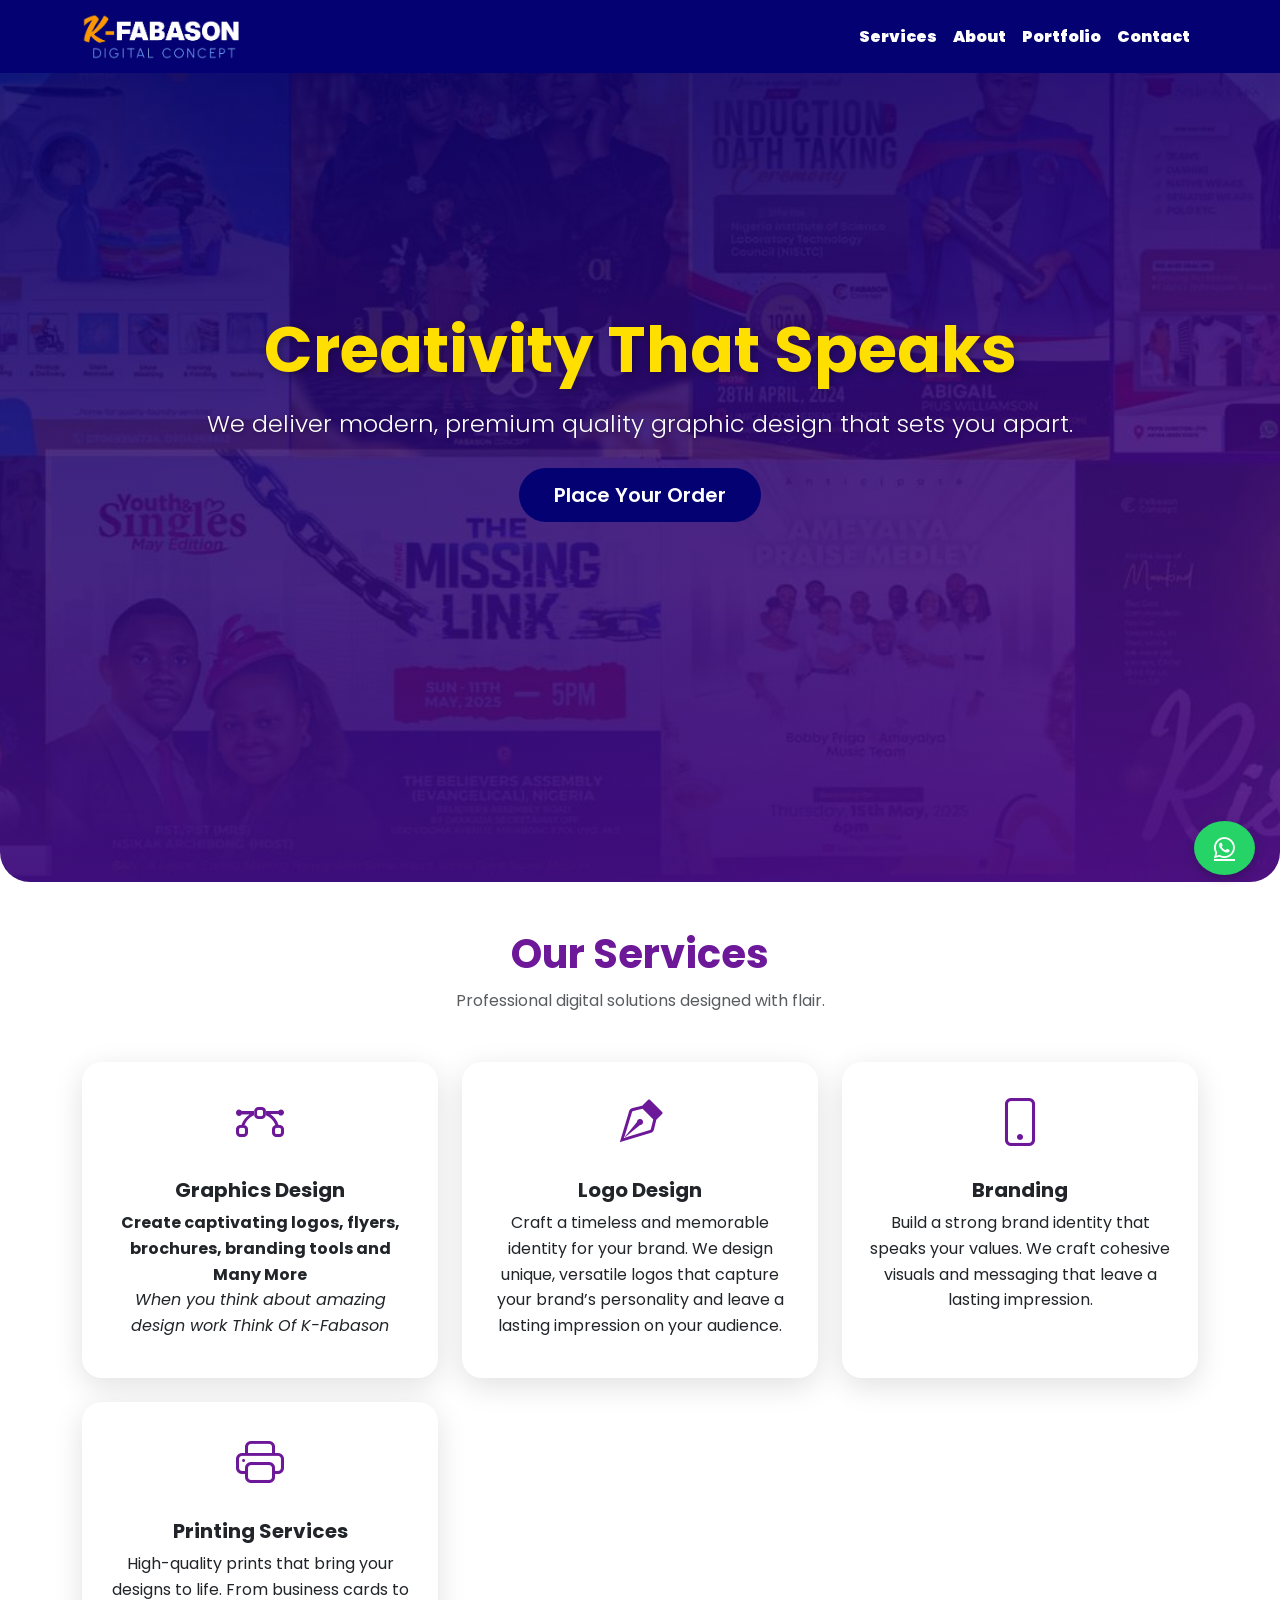
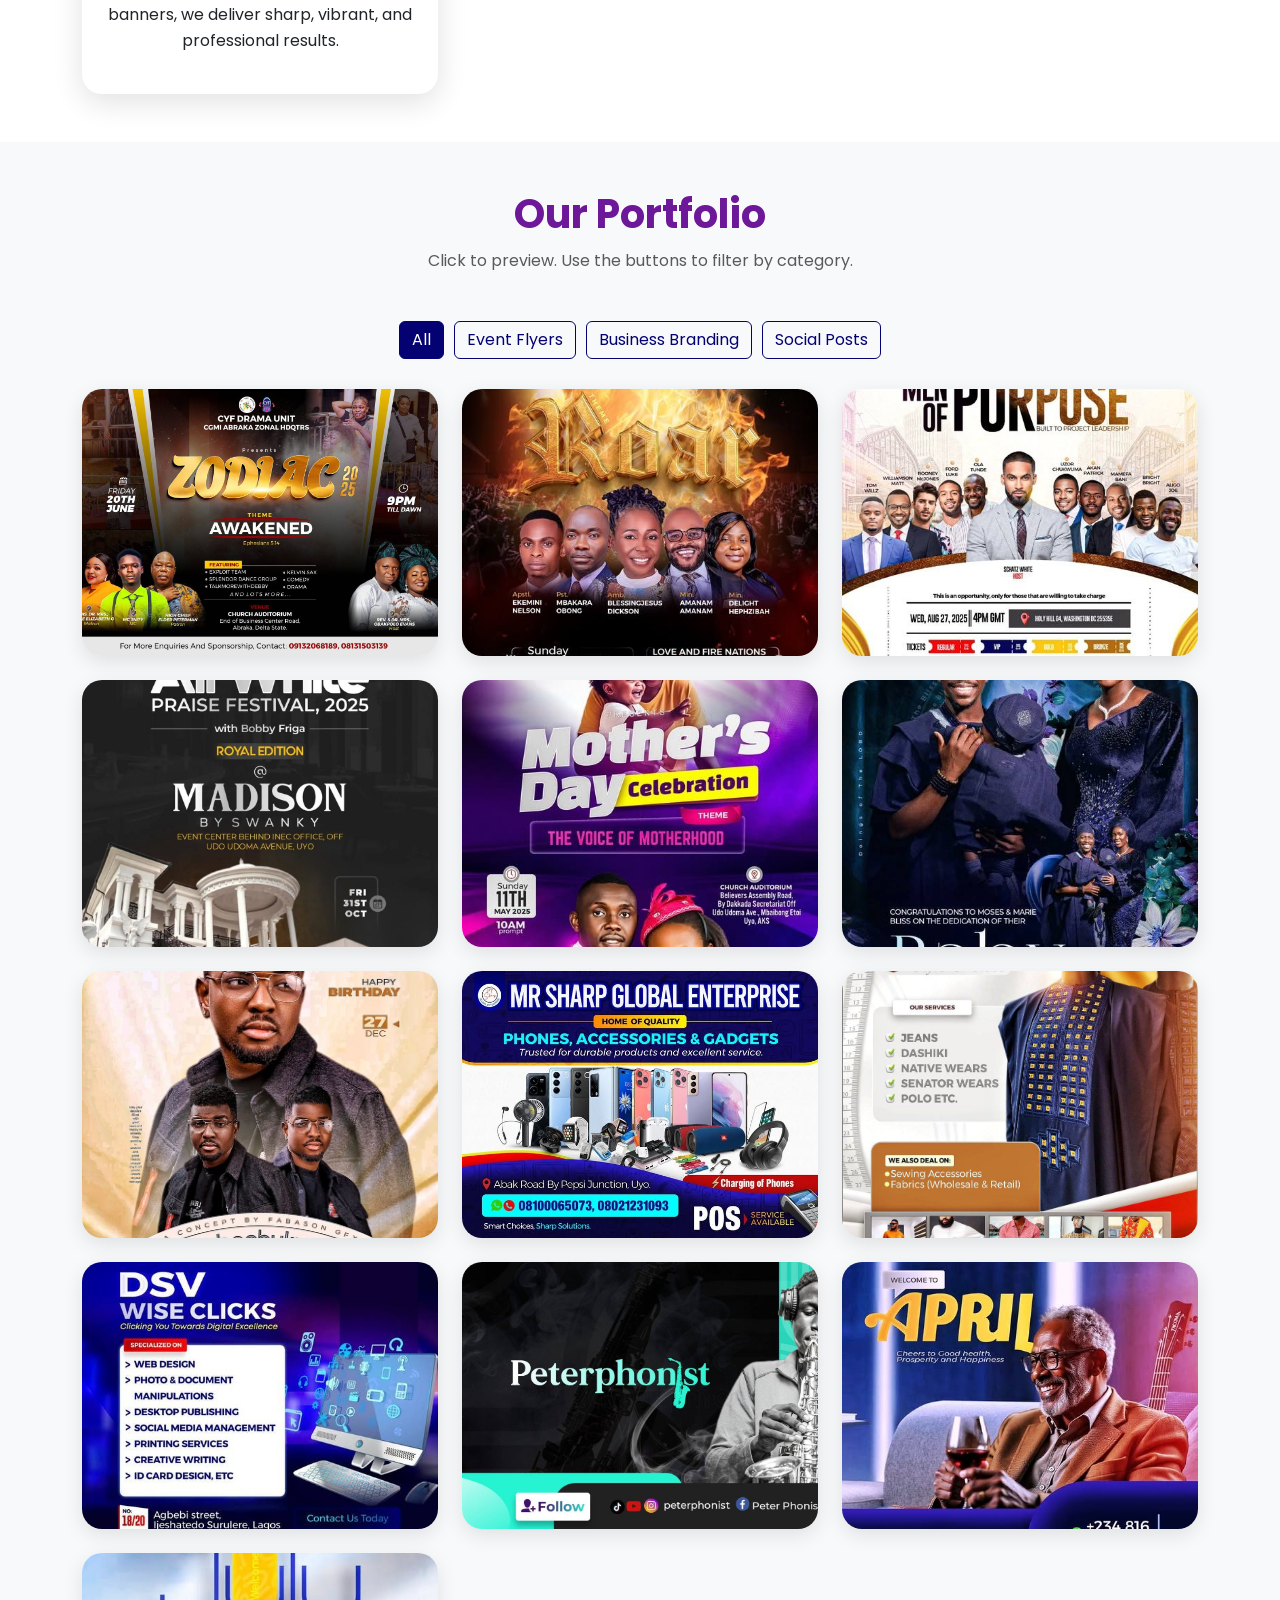
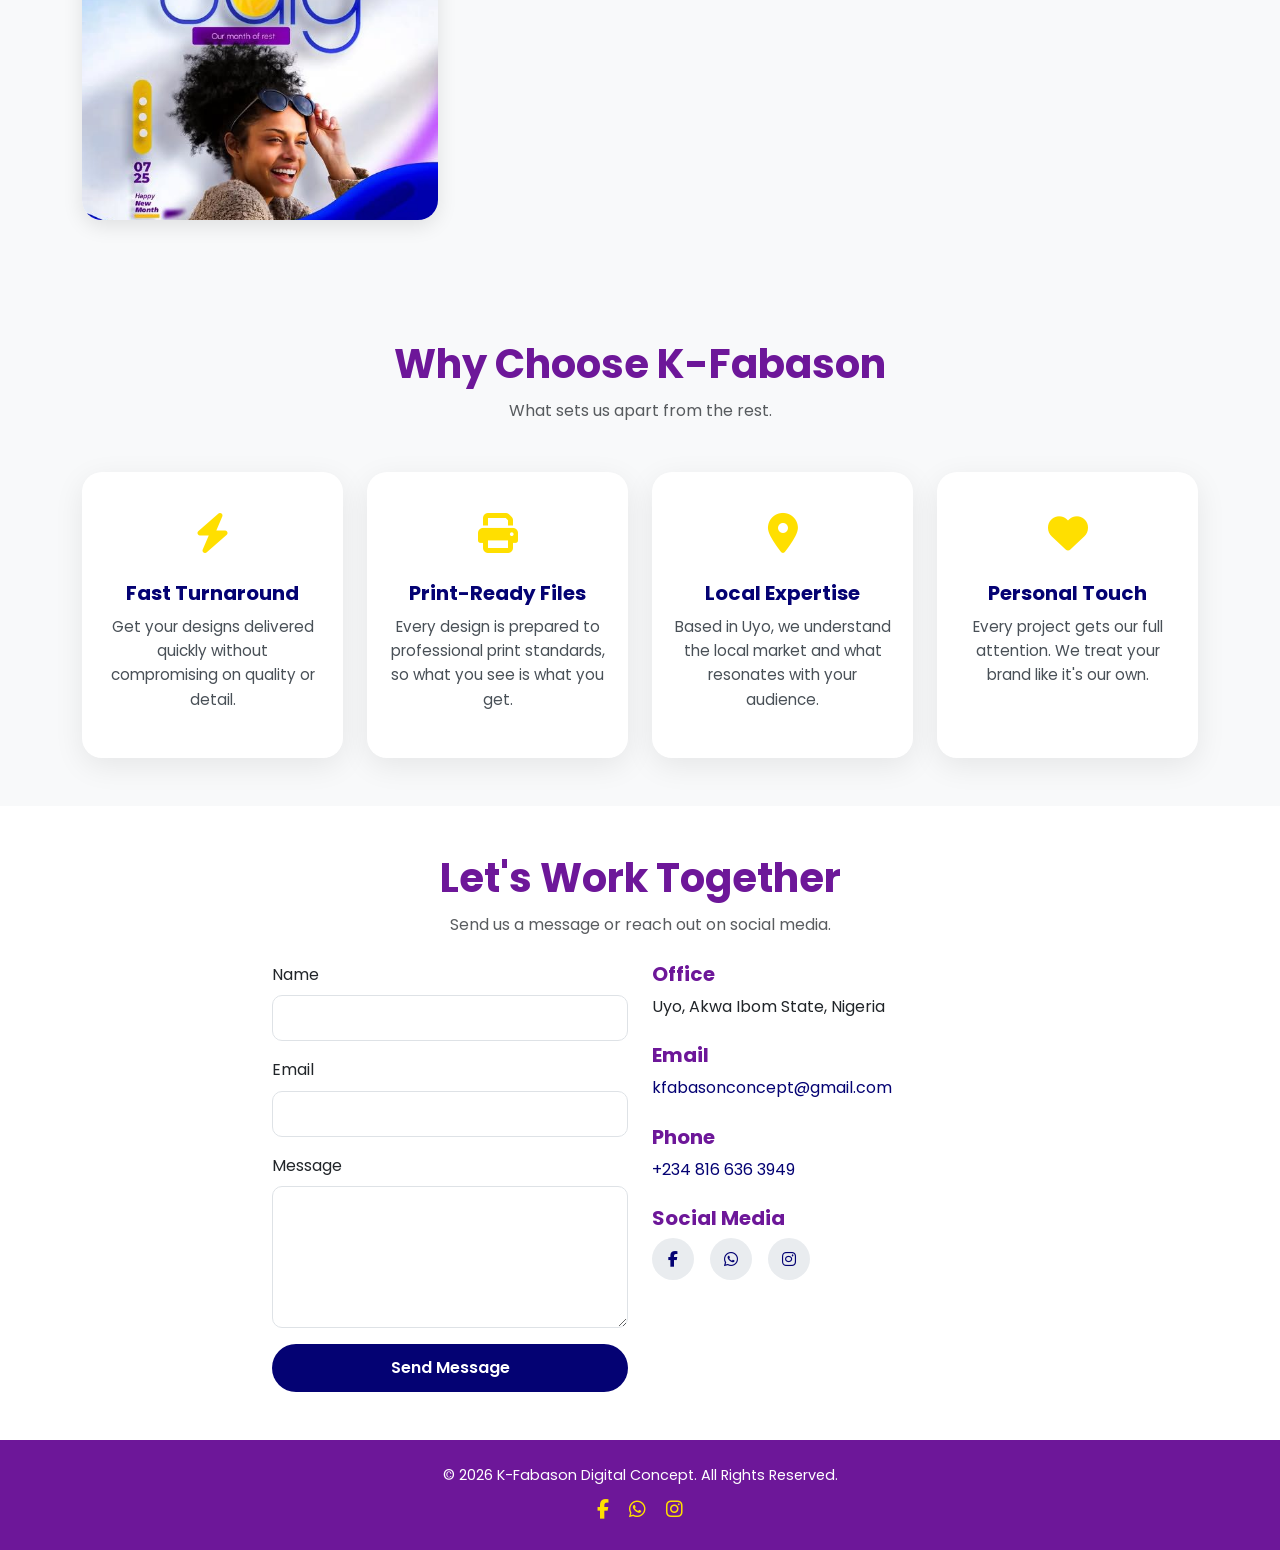
<file: index.html>
<!DOCTYPE html>
<html lang="en">

<head>
    <meta charset="UTF-8">
    <meta name="viewport" content="width=device-width, initial-scale=1.0">
    <title>K-Fabason Digital Concept | Graphic Design & Branding, Uyo</title>
    <meta name="description" content="K-Fabason Digital Concept is a graphic design and print studio in Uyo, Akwa Ibom State, Nigeria. Logos, event flyers, social media branding and print production.">
    <link href="images/branding/logo-mark.png" rel="icon" type="image/png" />
    <link href="images/branding/logo-mark.png" rel="apple-touch-icon" />

    <meta property="og:title" content="K-Fabason Digital Concept" />
    <meta property="og:description" content="Graphic design, event flyers and print production in Uyo, Akwa Ibom State." />
    <meta property="og:image" content="images/branding/logo-full-gradient.jpg" />
    <meta property="og:type" content="website" />

    <link href="https://fonts.googleapis.com/css2?family=Poppins:wght@300;600&display=swap" rel="stylesheet">

    <link href="https://cdn.jsdelivr.net/npm/bootstrap@5.3.0/dist/css/bootstrap.min.css" rel="stylesheet">

    <link href="https://cdnjs.cloudflare.com/ajax/libs/font-awesome/6.4.0/css/all.min.css" rel="stylesheet">
    <link href="https://cdn.jsdelivr.net/npm/bootstrap-icons@1.13.1/font/bootstrap-icons.min.css" rel="stylesheet">
    <link href="https://unpkg.com/aos@2.3.1/dist/aos.css" rel="stylesheet">

    <link rel="stylesheet" href="css/styles.css?v=5" />
</head>

<body>
<!--     Navbar -->
    <nav class="navbar fixed-top navbar-expand-lg">
        <div class="container">
            <a class="navbar-brand fw-bold d-flex align-items-center" href="#hero">
                <img src="images/branding/navbar-logo.png" class="me-2 img-fluid" style="max-width: 160px; height:auto; animation: pulse 2s infinite;" alt="K-Fabason Digital Concept Logo">
            </a>
            <button class="navbar-toggler" type="button" data-bs-toggle="collapse" data-bs-target="#navbarNav"
                aria-controls="navbarNav" aria-expanded="false" aria-label="Toggle navigation">
                <span class="navbar-toggler-icon"></span>
            </button>
            <div class="collapse navbar-collapse" id="navbarNav">
                <ul class="navbar-nav ms-auto">
                    <li class="nav-item"><a class="nav-link" href="#services"><strong>Services</strong></a></li>
                    <li class="nav-item"><a class="nav-link" href="about.html"><strong>About</strong></a></li>
                    <li class="nav-item"><a class="nav-link" href="#portfolio"><strong>Portfolio</strong></a></li>
                    <li class="nav-item"><a class="nav-link" href="#contact"><strong>Contact</strong></a></li>
                </ul>
            </div>
        </div>
    </nav>
<!--  End navbar -->

    
<!--     Hero -->
    <section class="hero" id="hero" data-aos="fade-in">
        <div class="container">
            <h1 class="display-4">Creativity That Speaks</h1>
            <p class="lead mb-4">We deliver modern, premium quality graphic design that sets you apart.</p>
            <a href="#contact" class="btn btn-primary btn-lg">Place Your Order</a>
        </div>
    </section>
<!--     //hero -->

    <section id="services" class="py-5">
        <div class="container">
            <div class="text-center mb-5">
                <h2 class="fw-bold section-title" data-aos="zoom-in">Our Services</h2>
                <p class="text-muted">Professional digital solutions designed with flair.</p>
            </div>
            <div class="row g-4">
                <div class="col-sm-6 col-md-6 col-lg-4" data-aos="fade-up">
                    <div class="card p-4 text-center">
                        <div class="services-icon mb-3"><i class="bi bi-bezier"></i></div>
                        <h5 class="fw-bold">Graphics Design</h5>
                        <p class=""> <b>Create captivating logos, flyers, brochures, branding tools and Many More</b>
                            <br>
                            <i>When you think about amazing design work Think Of K-Fabason</i>
                        </p>
                    </div>
                </div>
                <div class="col-sm-6 col-md-6 col-lg-4" data-aos="fade-up" data-aos-delay="200">
                    <div class="card p-4 text-center">
                        <div class="services-icon mb-3"><i class="bi bi-vector-pen"></i></div>
                        <h5 class="fw-bold">Logo Design</h5>
                        <p>Craft a timeless and memorable identity for your brand. We design unique, versatile logos
                            that capture your brand’s personality and leave a lasting impression on your audience.</p>
                    </div>
                </div>
                <div class="col-sm-6 col-md-6 col-lg-4" data-aos="fade-up" data-aos-delay="400">
                    <div class="card p-4 text-center">
                        <div class="services-icon mb-3"><i class="bi bi-phone"></i></div>
                        <h5 class="fw-bold">Branding</h5>
                        <p>Build a strong brand identity that speaks your values. We craft cohesive visuals and
                            messaging that leave a lasting impression.</p>
                    </div>
                </div>
                <div class="col-sm-6 col-md-6 col-lg-4" data-aos="fade-up" data-aos-delay="600">
                    <div class="card p-4 text-center">
                        <div class="services-icon mb-3"><i class="bi bi-printer"></i></div>
                        <h5 class="fw-bold">Printing Services</h5>
                        <p>High-quality prints that bring your designs to life. From business cards to banners, we
                            deliver sharp, vibrant, and professional results.</p>
                    </div>
                </div>
            </div>
        </div>
    </section>

    <!-- Potfolio Section -->
    <section id="portfolio" class="py-5 bg-light">
        <div class="container">
            <div class="text-center mb-5">
                <h2 class="fw-bold section-title" data-aos="zoom-in">Our Portfolio</h2>
                <p class="text-muted">Click to preview. Use the buttons to filter by category.</p>
            </div>
            <div class="text-center filter-btns">
                <button class="btn btn-outline-primary active" data-filter="all">All</button>
                <button class="btn btn-outline-primary" data-filter="event">Event Flyers</button>
                <button class="btn btn-outline-primary" data-filter="brand">Business Branding</button>
                <button class="btn btn-outline-primary" data-filter="social">Social Posts</button>
            </div>
            <div class="row" id="portfolioGrid">
                <div class="col-md-6 col-lg-4 mb-4 portfolio-item event" data-aos="fade-up">
                    <div class="portfolio-image-wrapper" data-bs-toggle="modal" data-bs-target="#modal1"
                        style="cursor:pointer;background-image:url('images/portfolio/event-zodiac-cyf-drama.jpg');">
                        <div class="portfolio-label">Zodiac 2025 — CYF Drama Unit</div>
                    </div>
                </div>
                <div class="col-md-6 col-lg-4 mb-4 portfolio-item event" data-aos="fade-up" data-aos-delay="100">
                    <div class="portfolio-image-wrapper" data-bs-toggle="modal" data-bs-target="#modal2"
                        style="cursor:pointer;background-image:url('images/portfolio/event-throneroom-roar.jpg');">
                        <div class="portfolio-label">Roar — Throne Room Ambassadors</div>
                    </div>
                </div>
                <div class="col-md-6 col-lg-4 mb-4 portfolio-item event" data-aos="fade-up" data-aos-delay="200">
                    <div class="portfolio-image-wrapper" data-bs-toggle="modal" data-bs-target="#modal3"
                        style="cursor:pointer;background-image:url('images/portfolio/event-upraisers-menofpurpose.jpg');">
                        <div class="portfolio-label">Men of Purpose — Up Raisers Foundation</div>
                    </div>
                </div>
                <div class="col-md-6 col-lg-4 mb-4 portfolio-item event" data-aos="fade-up" data-aos-delay="300">
                    <div class="portfolio-image-wrapper" data-bs-toggle="modal" data-bs-target="#modal4"
                        style="cursor:pointer;background-image:url('images/portfolio/event-allwhite-praise-festival.jpg');">
                        <div class="portfolio-label">All White Praise Festival</div>
                    </div>
                </div>
                <div class="col-md-6 col-lg-4 mb-4 portfolio-item event" data-aos="fade-up" data-aos-delay="400">
                    <div class="portfolio-image-wrapper" data-bs-toggle="modal" data-bs-target="#modal5"
                        style="cursor:pointer;background-image:url('images/portfolio/event-mothersday-celebration.jpg');">
                        <div class="portfolio-label">Mother's Day Celebration</div>
                    </div>
                </div>
                <div class="col-md-6 col-lg-4 mb-4 portfolio-item event" data-aos="fade-up" data-aos-delay="500">
                    <div class="portfolio-image-wrapper" data-bs-toggle="modal" data-bs-target="#modal6"
                        style="cursor:pointer;background-image:url('images/portfolio/event-baby-dedication.jpg');">
                        <div class="portfolio-label">Baby Dedication Keepsake</div>
                    </div>
                </div>
                <div class="col-md-6 col-lg-4 mb-4 portfolio-item event" data-aos="fade-up">
                    <div class="portfolio-image-wrapper" data-bs-toggle="modal" data-bs-target="#modal7"
                        style="cursor:pointer;background-image:url('images/portfolio/event-birthday-tobechukwu.jpg');">
                        <div class="portfolio-label">Birthday Shoot Card — Tobechukwu</div>
                    </div>
                </div>
                <div class="col-md-6 col-lg-4 mb-4 portfolio-item brand" data-aos="fade-up" data-aos-delay="100">
                    <div class="portfolio-image-wrapper" data-bs-toggle="modal" data-bs-target="#modal8"
                        style="cursor:pointer;background-image:url('images/portfolio/brand-mrsharp-enterprise.jpg');">
                        <div class="portfolio-label">Mr Sharp Global Enterprise</div>
                    </div>
                </div>
                <div class="col-md-6 col-lg-4 mb-4 portfolio-item brand" data-aos="fade-up" data-aos-delay="200">
                    <div class="portfolio-image-wrapper" data-bs-toggle="modal" data-bs-target="#modal9"
                        style="cursor:pointer;background-image:url('images/portfolio/brand-kays-couture.jpg');">
                        <div class="portfolio-label">Kay's Couture</div>
                    </div>
                </div>
                <div class="col-md-6 col-lg-4 mb-4 portfolio-item brand" data-aos="fade-up" data-aos-delay="300">
                    <div class="portfolio-image-wrapper" data-bs-toggle="modal" data-bs-target="#modal10"
                        style="cursor:pointer;background-image:url('images/portfolio/brand-dsv-wiseclicks.jpg');">
                        <div class="portfolio-label">DSV Wise Clicks</div>
                    </div>
                </div>
                <div class="col-md-6 col-lg-4 mb-4 portfolio-item social" data-aos="fade-up" data-aos-delay="400">
                    <div class="portfolio-image-wrapper" data-bs-toggle="modal" data-bs-target="#modal11"
                        style="cursor:pointer;background-image:url('images/portfolio/social-peterphonist-banner.jpg');">
                        <div class="portfolio-label">Peterphonist — Social Media Banner</div>
                    </div>
                </div>
                <div class="col-md-6 col-lg-4 mb-4 portfolio-item social" data-aos="fade-up" data-aos-delay="500">
                    <div class="portfolio-image-wrapper" data-bs-toggle="modal" data-bs-target="#modal12"
                        style="cursor:pointer;background-image:url('images/portfolio/social-april-greeting.jpg');">
                        <div class="portfolio-label">Welcome to April — Monthly Post</div>
                    </div>
                </div>
                <div class="col-md-6 col-lg-4 mb-4 portfolio-item social" data-aos="fade-up">
                    <div class="portfolio-image-wrapper" data-bs-toggle="modal" data-bs-target="#modal13"
                        style="cursor:pointer;background-image:url('images/portfolio/social-july-greeting.jpg');">
                        <div class="portfolio-label">Welcome to July — Monthly Post</div>
                    </div>
                </div>
            </div>
        </div>

        <div class="modal fade portfolio-modal" id="modal1" tabindex="-1" aria-labelledby="modal1Label" aria-hidden="true">
            <div class="modal-dialog modal-lg modal-dialog-centered">
                <div class="modal-content">
                    <button type="button" class="btn-close-modal" data-bs-dismiss="modal" aria-label="Close"><i class="fas fa-times"></i></button>
                    <img loading="lazy" src="images/portfolio/event-zodiac-cyf-drama.jpg" alt="Zodiac 2025 event flyer for CYF Drama Unit">
                    <h5 class="mt-3 text-center" id="modal1Label">Zodiac 2025 — CYF Drama Unit</h5>
                </div>
            </div>
        </div>
        <div class="modal fade portfolio-modal" id="modal2" tabindex="-1" aria-labelledby="modal2Label" aria-hidden="true">
            <div class="modal-dialog modal-lg modal-dialog-centered">
                <div class="modal-content">
                    <button type="button" class="btn-close-modal" data-bs-dismiss="modal" aria-label="Close"><i class="fas fa-times"></i></button>
                    <img loading="lazy" src="images/portfolio/event-throneroom-roar.jpg" alt="Roar event flyer for The Throne Room Ambassadors">
                    <h5 class="mt-3 text-center" id="modal2Label">Roar — Throne Room Ambassadors</h5>
                </div>
            </div>
        </div>
        <div class="modal fade portfolio-modal" id="modal3" tabindex="-1" aria-labelledby="modal3Label" aria-hidden="true">
            <div class="modal-dialog modal-lg modal-dialog-centered">
                <div class="modal-content">
                    <button type="button" class="btn-close-modal" data-bs-dismiss="modal" aria-label="Close"><i class="fas fa-times"></i></button>
                    <img loading="lazy" src="images/portfolio/event-upraisers-menofpurpose.jpg" alt="Men of Purpose conference flyer for Up Raisers Foundation">
                    <h5 class="mt-3 text-center" id="modal3Label">Men of Purpose — Up Raisers Foundation</h5>
                </div>
            </div>
        </div>
        <div class="modal fade portfolio-modal" id="modal4" tabindex="-1" aria-labelledby="modal4Label" aria-hidden="true">
            <div class="modal-dialog modal-lg modal-dialog-centered">
                <div class="modal-content">
                    <button type="button" class="btn-close-modal" data-bs-dismiss="modal" aria-label="Close"><i class="fas fa-times"></i></button>
                    <img loading="lazy" src="images/portfolio/event-allwhite-praise-festival.jpg" alt="All White Praise Festival poster">
                    <h5 class="mt-3 text-center" id="modal4Label">All White Praise Festival</h5>
                </div>
            </div>
        </div>
        <div class="modal fade portfolio-modal" id="modal5" tabindex="-1" aria-labelledby="modal5Label" aria-hidden="true">
            <div class="modal-dialog modal-lg modal-dialog-centered">
                <div class="modal-content">
                    <button type="button" class="btn-close-modal" data-bs-dismiss="modal" aria-label="Close"><i class="fas fa-times"></i></button>
                    <img loading="lazy" src="images/portfolio/event-mothersday-celebration.jpg" alt="Mother's Day Celebration poster">
                    <h5 class="mt-3 text-center" id="modal5Label">Mother's Day Celebration</h5>
                </div>
            </div>
        </div>
        <div class="modal fade portfolio-modal" id="modal6" tabindex="-1" aria-labelledby="modal6Label" aria-hidden="true">
            <div class="modal-dialog modal-lg modal-dialog-centered">
                <div class="modal-content">
                    <button type="button" class="btn-close-modal" data-bs-dismiss="modal" aria-label="Close"><i class="fas fa-times"></i></button>
                    <img loading="lazy" src="images/portfolio/event-baby-dedication.jpg" alt="Baby dedication keepsake poster">
                    <h5 class="mt-3 text-center" id="modal6Label">Baby Dedication Keepsake</h5>
                </div>
            </div>
        </div>
        <div class="modal fade portfolio-modal" id="modal7" tabindex="-1" aria-labelledby="modal7Label" aria-hidden="true">
            <div class="modal-dialog modal-lg modal-dialog-centered">
                <div class="modal-content">
                    <button type="button" class="btn-close-modal" data-bs-dismiss="modal" aria-label="Close"><i class="fas fa-times"></i></button>
                    <img loading="lazy" src="images/portfolio/event-birthday-tobechukwu.jpg" alt="Birthday shoot card for Tobechukwu">
                    <h5 class="mt-3 text-center" id="modal7Label">Birthday Shoot Card — Tobechukwu</h5>
                </div>
            </div>
        </div>
        <div class="modal fade portfolio-modal" id="modal8" tabindex="-1" aria-labelledby="modal8Label" aria-hidden="true">
            <div class="modal-dialog modal-lg modal-dialog-centered">
                <div class="modal-content">
                    <button type="button" class="btn-close-modal" data-bs-dismiss="modal" aria-label="Close"><i class="fas fa-times"></i></button>
                    <img loading="lazy" src="images/portfolio/brand-mrsharp-enterprise.jpg" alt="Mr Sharp Global Enterprise business flyer">
                    <h5 class="mt-3 text-center" id="modal8Label">Mr Sharp Global Enterprise</h5>
                </div>
            </div>
        </div>
        <div class="modal fade portfolio-modal" id="modal9" tabindex="-1" aria-labelledby="modal9Label" aria-hidden="true">
            <div class="modal-dialog modal-lg modal-dialog-centered">
                <div class="modal-content">
                    <button type="button" class="btn-close-modal" data-bs-dismiss="modal" aria-label="Close"><i class="fas fa-times"></i></button>
                    <img loading="lazy" src="images/portfolio/brand-kays-couture.jpg" alt="Kay's Couture fashion brand flyer">
                    <h5 class="mt-3 text-center" id="modal9Label">Kay's Couture</h5>
                </div>
            </div>
        </div>
        <div class="modal fade portfolio-modal" id="modal10" tabindex="-1" aria-labelledby="modal10Label" aria-hidden="true">
            <div class="modal-dialog modal-lg modal-dialog-centered">
                <div class="modal-content">
                    <button type="button" class="btn-close-modal" data-bs-dismiss="modal" aria-label="Close"><i class="fas fa-times"></i></button>
                    <img loading="lazy" src="images/portfolio/brand-dsv-wiseclicks.jpg" alt="DSV Wise Clicks business flyer">
                    <h5 class="mt-3 text-center" id="modal10Label">DSV Wise Clicks</h5>
                </div>
            </div>
        </div>
        <div class="modal fade portfolio-modal" id="modal11" tabindex="-1" aria-labelledby="modal11Label" aria-hidden="true">
            <div class="modal-dialog modal-lg modal-dialog-centered">
                <div class="modal-content">
                    <button type="button" class="btn-close-modal" data-bs-dismiss="modal" aria-label="Close"><i class="fas fa-times"></i></button>
                    <img loading="lazy" src="images/portfolio/social-peterphonist-banner.jpg" alt="Peterphonist social media banner">
                    <h5 class="mt-3 text-center" id="modal11Label">Peterphonist — Social Media Banner</h5>
                </div>
            </div>
        </div>
        <div class="modal fade portfolio-modal" id="modal12" tabindex="-1" aria-labelledby="modal12Label" aria-hidden="true">
            <div class="modal-dialog modal-lg modal-dialog-centered">
                <div class="modal-content">
                    <button type="button" class="btn-close-modal" data-bs-dismiss="modal" aria-label="Close"><i class="fas fa-times"></i></button>
                    <img loading="lazy" src="images/portfolio/social-april-greeting.jpg" alt="Welcome to April monthly social post">
                    <h5 class="mt-3 text-center" id="modal12Label">Welcome to April — Monthly Post</h5>
                </div>
            </div>
        </div>
        <div class="modal fade portfolio-modal" id="modal13" tabindex="-1" aria-labelledby="modal13Label" aria-hidden="true">
            <div class="modal-dialog modal-lg modal-dialog-centered">
                <div class="modal-content">
                    <button type="button" class="btn-close-modal" data-bs-dismiss="modal" aria-label="Close"><i class="fas fa-times"></i></button>
                    <img loading="lazy" src="images/portfolio/social-july-greeting.jpg" alt="Welcome to July monthly social post">
                    <h5 class="mt-3 text-center" id="modal13Label">Welcome to July — Monthly Post</h5>
                </div>
            </div>
        </div>
    </section>

    <!-- Why Choose Us -->
    <section class="py-5 bg-light">
        <div class="container">
            <div class="text-center mb-5">
                <h2 class="fw-bold section-title" data-aos="zoom-in">Why Choose K-Fabason</h2>
                <p class="text-muted">What sets us apart from the rest.</p>
            </div>
            <div class="row g-4">
                <div class="col-sm-6 col-lg-3" data-aos="fade-up">
                    <div class="why-choose-card">
                        <div class="why-choose-icon"><i class="fas fa-bolt"></i></div>
                        <h5>Fast Turnaround</h5>
                        <p>Get your designs delivered quickly without compromising on quality or detail.</p>
                    </div>
                </div>
                <div class="col-sm-6 col-lg-3" data-aos="fade-up" data-aos-delay="100">
                    <div class="why-choose-card">
                        <div class="why-choose-icon"><i class="fas fa-print"></i></div>
                        <h5>Print-Ready Files</h5>
                        <p>Every design is prepared to professional print standards, so what you see is what you get.</p>
                    </div>
                </div>
                <div class="col-sm-6 col-lg-3" data-aos="fade-up" data-aos-delay="200">
                    <div class="why-choose-card">
                        <div class="why-choose-icon"><i class="fas fa-map-marker-alt"></i></div>
                        <h5>Local Expertise</h5>
                        <p>Based in Uyo, we understand the local market and what resonates with your audience.</p>
                    </div>
                </div>
                <div class="col-sm-6 col-lg-3" data-aos="fade-up" data-aos-delay="300">
                    <div class="why-choose-card">
                        <div class="why-choose-icon"><i class="fas fa-heart"></i></div>
                        <h5>Personal Touch</h5>
                        <p>Every project gets our full attention. We treat your brand like it's our own.</p>
                    </div>
                </div>
            </div>
        </div>
    </section>

    <!-- Contact -->
    <section id="contact" class="py-5">
        <div class="container">
            <div class="text-center mb-4">
                <h2 class="fw-bold section-title" data-aos="fade-down">Let's Work Together</h2>
                <p class="text-muted">Send us a message or reach out on social media.</p>
            </div>
            <div class="row justify-content-center">
                <div class="col-lg-8">
                    <div class="row">
                        <div class="col-md-6 mb-4 mb-md-0" data-aos="fade-up-right">
                            <div id="formSuccess" class="form-success">
                                <div class="success-icon"><i class="fas fa-check-circle"></i></div>
                                <h4 class="fw-bold">Message Sent!</h4>
                                <p class="mb-0">Thank you for reaching out. We'll get back to you as soon as possible.</p>
                            </div>
                            <form id="contactForm" action="https://formsubmit.co/kfabasonconcept@gmail.com" method="POST">
                                <input type="hidden" name="_subject" value="New enquiry from K-Fabason website">
                                <input type="hidden" name="_template" value="table">
                                <input type="hidden" name="_captcha" value="false">
                                <input type="hidden" name="_next" value="index.html">
                                <input type="text" name="_honey" value="" class="honeypot" tabindex="-1" autocomplete="off">
                                <div class="mb-3">
                                    <label for="name" class="form-label">Name</label>
                                    <input type="text" class="form-control" id="name" name="name" required>
                                </div>
                                <div class="mb-3">
                                    <label for="email" class="form-label">Email</label>
                                    <input type="email" class="form-control" id="email" name="email" required>
                                </div>
                                <div class="mb-3">
                                    <label for="message" class="form-label">Message</label>
                                    <textarea class="form-control" id="message" name="message" rows="5" required></textarea>
                                </div>
                                <button type="submit" class="btn btn-primary w-100">Send Message</button>
                            </form>
                        </div>
                        <div class="col-md-6" data-aos="fade-up-left">
                            <h5 class="fw-bold text-primary">Office</h5>
                            <p>Uyo, Akwa Ibom State, Nigeria</p>
                            <h5 class="fw-bold text-primary mt-4">Email</h5>
                            <p><a href="mailto:kfabasonconcept@gmail.com" class="contact-info-link">kfabasonconcept@gmail.com</a></p>
                            <h5 class="fw-bold text-primary mt-4">Phone</h5>
                            <p><a href="tel:+2348166363949" class="contact-info-link">+234 816 636 3949</a></p>
                            <h5 class="fw-bold text-primary mt-4">Social Media</h5>
                            <div class="d-flex social-icons">
                                <a href="https://www.facebook.com/profile.php?id=100054241130825" target="_blank" rel="noopener" class="me-3" aria-label="Facebook"><i class="fab fa-facebook-f"></i></a>
                                <a href="https://wa.me/2348166363949" target="_blank" rel="noopener" class="me-3" aria-label="WhatsApp"><i class="fab fa-whatsapp"></i></a>
                                <a href="https://www.instagram.com/kfabason" target="_blank" rel="noopener" aria-label="Instagram"><i class="fab fa-instagram"></i></a>
                            </div>
                        </div>
                    </div>
                </div>
            </div>
        </div>
    </section>

    <a href="https://wa.me/2348166363949" class="whatsapp-btn" target="_blank" aria-label="Chat on WhatsApp">
        <i class="fab fa-whatsapp"></i>
    </a>

    <button class="back-to-top" id="backToTop" aria-label="Back to top">
        <i class="fas fa-arrow-up"></i>
    </button>

    <footer class="text-center py-4">
        <div class="container">
            <p class="mb-2">&copy; <span id="currentYear"></span> K-Fabason Digital Concept. All Rights Reserved.</p>
            <p class="mb-0">
                <a href="https://www.facebook.com/profile.php?id=100054241130825" target="_blank" rel="noopener" class="text-gold" aria-label="Facebook"><i class="fab fa-facebook-f"></i></a>
                <a href="https://wa.me/2348166363949" target="_blank" rel="noopener" class="text-gold" aria-label="WhatsApp"><i class="fab fa-whatsapp"></i></a>
                <a href="https://www.instagram.com/kfabason" target="_blank" rel="noopener" class="text-gold" aria-label="Instagram"><i class="fab fa-instagram"></i></a>
            </p>
        </div>
    </footer>

    <script src="https://cdn.jsdelivr.net/npm/bootstrap@5.3.0/dist/js/bootstrap.bundle.min.js"></script>
    <script src="https://unpkg.com/aos@2.3.1/dist/aos.js"></script>
    <script src="js/main.js"></script>
</body>

</html>
</file>
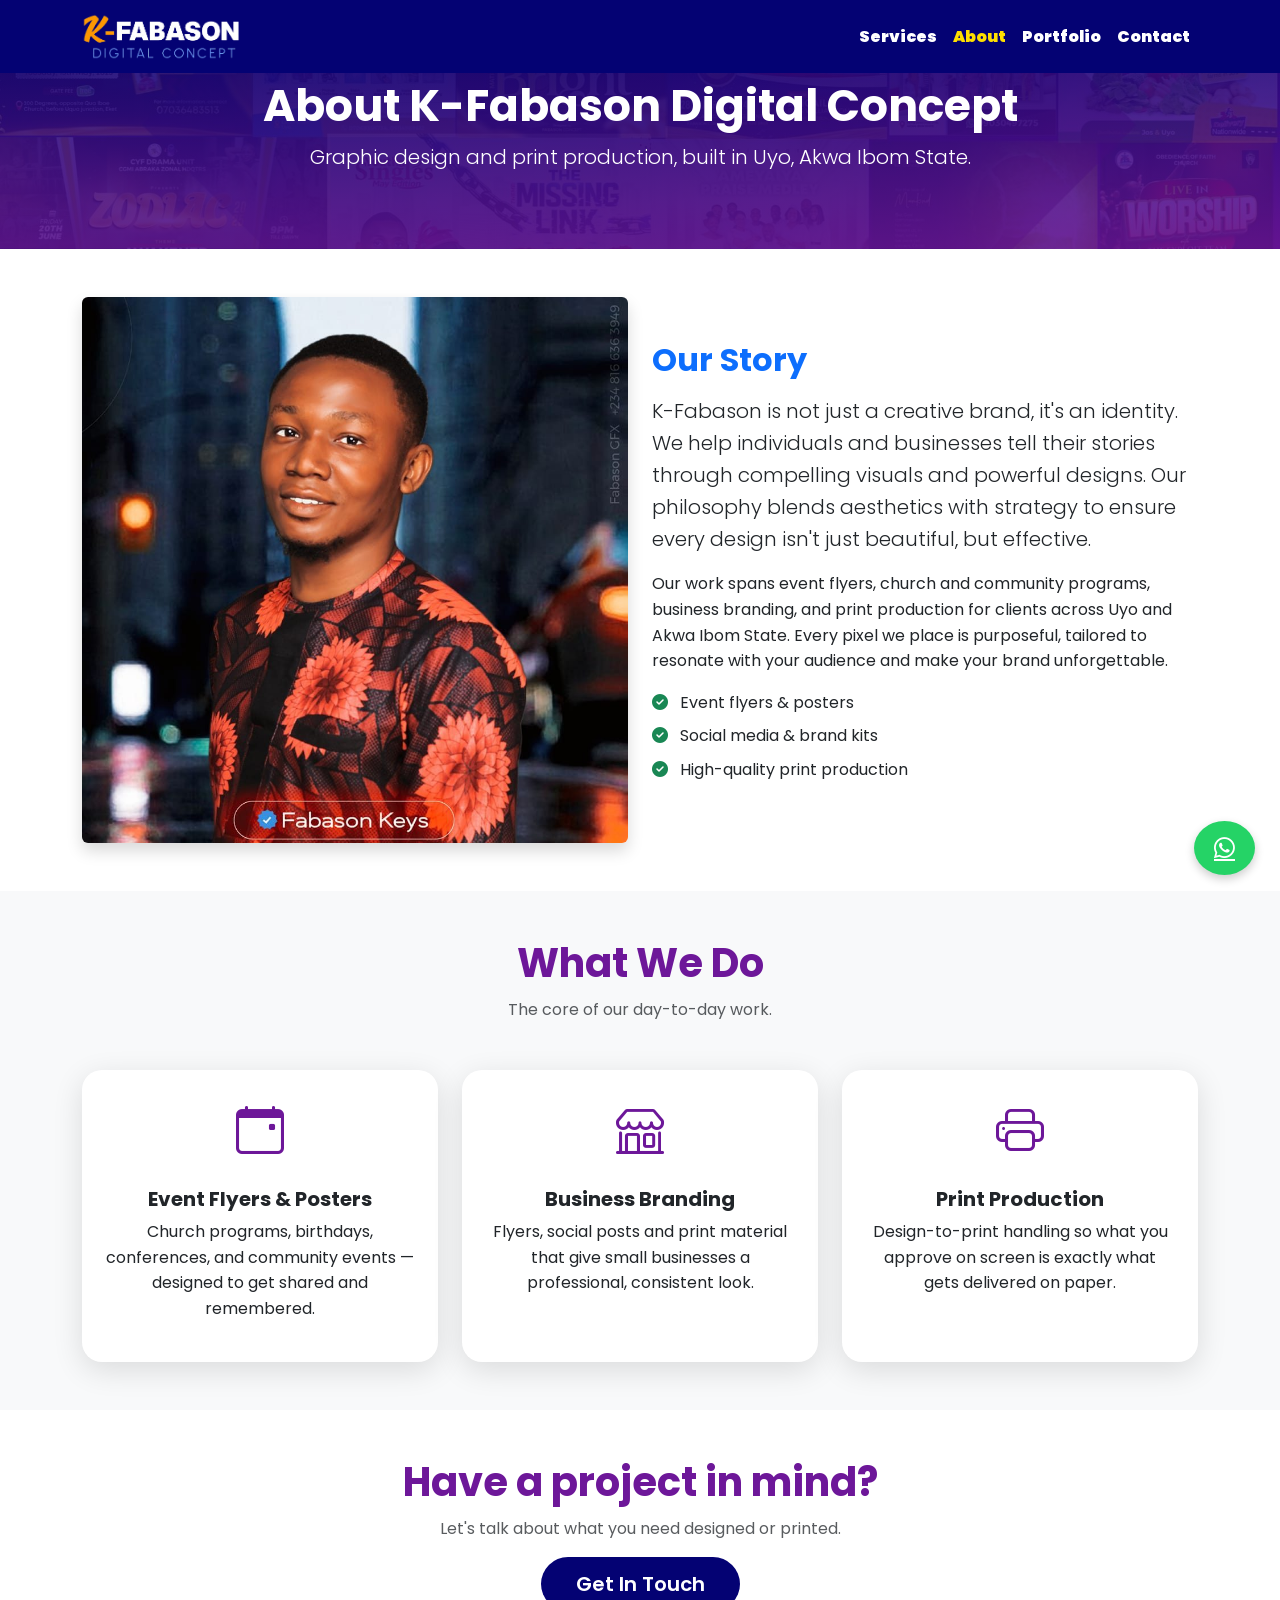
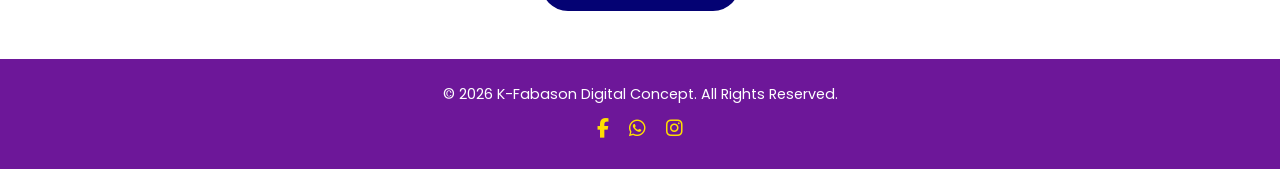
<file: about.html>
<!DOCTYPE html>
<html lang="en">

<head>
    <meta charset="UTF-8">
    <meta name="viewport" content="width=device-width, initial-scale=1.0">
    <title>About Us | K-Fabason Digital Concept</title>
    <meta name="description" content="Meet K-Fabason Digital Concept — a graphic design and print studio based in Uyo, Akwa Ibom State, Nigeria.">
    <link href="images/branding/logo-mark.png" rel="icon" type="image/png" />
    <link href="images/branding/logo-mark.png" rel="apple-touch-icon" />

    <meta property="og:title" content="About K-Fabason Digital Concept" />
    <meta property="og:description" content="Graphic design and print production, built in Uyo, Akwa Ibom State." />
    <meta property="og:image" content="images/branding/logo-full-gradient.jpg" />
    <meta property="og:type" content="website" />

    <link href="https://fonts.googleapis.com/css2?family=Poppins:wght@300;600&display=swap" rel="stylesheet">
    <link href="https://cdn.jsdelivr.net/npm/bootstrap@5.3.0/dist/css/bootstrap.min.css" rel="stylesheet">
    <link href="https://cdnjs.cloudflare.com/ajax/libs/font-awesome/6.4.0/css/all.min.css" rel="stylesheet">
    <link href="https://cdn.jsdelivr.net/npm/bootstrap-icons@1.13.1/font/bootstrap-icons.min.css" rel="stylesheet">
    <link href="https://unpkg.com/aos@2.3.1/dist/aos.css" rel="stylesheet">

    <link rel="stylesheet" href="css/styles.css?v=5" />
</head>

<body>
    <!-- Navbar -->
    <nav class="navbar fixed-top navbar-expand-lg">
        <div class="container">
            <a class="navbar-brand fw-bold d-flex align-items-center" href="index.html#hero">
                <img src="images/branding/navbar-logo.png" class="me-2 img-fluid" style="max-width: 160px; height:auto;" alt="K-Fabason Digital Concept Logo">
            </a>
            <button class="navbar-toggler" type="button" data-bs-toggle="collapse" data-bs-target="#navbarNav"
                aria-controls="navbarNav" aria-expanded="false" aria-label="Toggle navigation">
                <span class="navbar-toggler-icon"></span>
            </button>
            <div class="collapse navbar-collapse" id="navbarNav">
                <ul class="navbar-nav ms-auto">
                    <li class="nav-item"><a class="nav-link" href="index.html#services"><strong>Services</strong></a></li>
                    <li class="nav-item"><a class="nav-link active" href="about.html"><strong>About</strong></a></li>
                    <li class="nav-item"><a class="nav-link" href="index.html#portfolio"><strong>Portfolio</strong></a></li>
                    <li class="nav-item"><a class="nav-link" href="index.html#contact"><strong>Contact</strong></a></li>
                </ul>
            </div>
        </div>
    </nav>
    <!-- End navbar -->

    <!-- About Page Header -->
    <section class="about-page-hero">
        <div class="container text-center">
            <h1 class="fw-bold" data-aos="fade-up">About K-Fabason Digital Concept</h1>
            <p class="lead" data-aos="fade-up" data-aos-delay="100">Graphic design and print production, built in Uyo, Akwa Ibom State.</p>
        </div>
    </section>

    <!-- About Section -->
    <section id="about" class="py-5">
        <div class="container">
            <div class="row align-items-center flex-column-reverse flex-md-row">
                <div class="col-md-6" data-aos="fade-right">
                    <img src="images/team/founder-fabason-keys.jpg" alt="Fabason Keys, founder of K-Fabason Digital Concept"
                        class="img-fluid rounded shadow" loading="lazy">
                </div>
                <div class="col-md-6" data-aos="fade-left">
                    <h2 class="fw-bold text-primary mb-3">Our Story</h2>
                    <p class="lead">K-Fabason is not just a creative brand, it's an identity. We help individuals and
                        businesses tell their stories through compelling visuals and powerful designs. Our philosophy
                        blends aesthetics with strategy to ensure every design isn't just beautiful, but effective.</p>
                    <p>Our work spans event flyers, church and community programs, business branding, and print
                        production for clients across Uyo and Akwa Ibom State. Every pixel we place is purposeful,
                        tailored to resonate with your audience and make your brand unforgettable.</p>
                    <ul class="list-unstyled">
                        <li class="mb-2"><i class="fas fa-check-circle text-success me-2"></i> Event flyers &amp; posters</li>
                        <li class="mb-2"><i class="fas fa-check-circle text-success me-2"></i> Social media &amp; brand kits</li>
                        <li class="mb-2"><i class="fas fa-check-circle text-success me-2"></i> High-quality print production</li>
                    </ul>
                </div>
            </div>
        </div>
    </section>

    <!-- What we do -->
    <section class="py-5 bg-light">
        <div class="container">
            <div class="text-center mb-5">
                <h2 class="fw-bold section-title" data-aos="zoom-in">What We Do</h2>
                <p class="text-muted">The core of our day-to-day work.</p>
            </div>
            <div class="row g-4">
                <div class="col-sm-6 col-md-6 col-lg-4" data-aos="fade-up">
                    <div class="card p-4 text-center h-100">
                        <div class="services-icon mb-3"><i class="bi bi-calendar-event"></i></div>
                        <h5 class="fw-bold">Event Flyers &amp; Posters</h5>
                        <p>Church programs, birthdays, conferences, and community events — designed to get shared and remembered.</p>
                    </div>
                </div>
                <div class="col-sm-6 col-md-6 col-lg-4" data-aos="fade-up" data-aos-delay="150">
                    <div class="card p-4 text-center h-100">
                        <div class="services-icon mb-3"><i class="bi bi-shop"></i></div>
                        <h5 class="fw-bold">Business Branding</h5>
                        <p>Flyers, social posts and print material that give small businesses a professional, consistent look.</p>
                    </div>
                </div>
                <div class="col-sm-6 col-md-6 col-lg-4" data-aos="fade-up" data-aos-delay="300">
                    <div class="card p-4 text-center h-100">
                        <div class="services-icon mb-3"><i class="bi bi-printer"></i></div>
                        <h5 class="fw-bold">Print Production</h5>
                        <p>Design-to-print handling so what you approve on screen is exactly what gets delivered on paper.</p>
                    </div>
                </div>
            </div>
        </div>
    </section>

    <!-- CTA -->
    <section class="py-5 text-center">
        <div class="container">
            <h2 class="fw-bold section-title" data-aos="fade-up">Have a project in mind?</h2>
            <p class="text-muted" data-aos="fade-up" data-aos-delay="100">Let's talk about what you need designed or printed.</p>
            <a href="index.html#contact" class="btn btn-primary btn-lg" data-aos="fade-up" data-aos-delay="200">Get In Touch</a>
        </div>
    </section>

    <a href="https://wa.me/2348166363949" class="whatsapp-btn" target="_blank" aria-label="Chat on WhatsApp">
        <i class="fab fa-whatsapp"></i>
    </a>

    <button class="back-to-top" id="backToTop" aria-label="Back to top">
        <i class="fas fa-arrow-up"></i>
    </button>

    <footer class="text-center py-4">
        <div class="container">
            <p class="mb-2">&copy; <span id="currentYear"></span> K-Fabason Digital Concept. All Rights Reserved.</p>
            <p class="mb-0">
                <a href="https://www.facebook.com/profile.php?id=100054241130825" target="_blank" rel="noopener" class="text-gold" aria-label="Facebook"><i class="fab fa-facebook-f"></i></a>
                <a href="https://wa.me/2348166363949" target="_blank" rel="noopener" class="text-gold" aria-label="WhatsApp"><i class="fab fa-whatsapp"></i></a>
                <a href="https://www.instagram.com/kfabason" target="_blank" rel="noopener" class="text-gold" aria-label="Instagram"><i class="fab fa-instagram"></i></a>
            </p>
        </div>
    </footer>

    <script src="https://cdn.jsdelivr.net/npm/bootstrap@5.3.0/dist/js/bootstrap.bundle.min.js"></script>
    <script src="https://unpkg.com/aos@2.3.1/dist/aos.js"></script>
    <script src="js/main.js"></script>
</body>

</html>
</file>
<file: css/styles.css>
:root {
    --gold: #FFDF00;
    --purple: #6D1799;
    --blus: #040273;
    --white: #ffffff;
    --bgCol: #e0e9ff;
    --success: #198754;
    --warning: #f59e0b;
    --error: #dc3545;
    --neutral-50: #f8f9fa;
    --neutral-100: #e9ecef;
    --neutral-200: #dee2e6;
    --neutral-300: #ced4da;
    --neutral-400: #adb5bd;
    --neutral-500: #6c757d;
    --neutral-600: #495057;
    --neutral-700: #343a40;
    --neutral-800: #212529;
}

html {
    scroll-behavior: smooth;
    scroll-padding-top: 70px;
    overflow-x: hidden;
}

body {
    margin: 0;
    padding: 0;
    box-sizing: border-box;
    font-family: 'Poppins', sans-serif;
    line-height: 1.6;
    color: var(--neutral-800);
    overflow-x: hidden;
    padding-top: 0 !important;
}

img {
    max-width: 100%;
    height: auto;
}

/* Animations */
@keyframes pulse {
    0%, 100% { transform: scale(1); }
    50% { transform: scale(1.08); }
}

@keyframes zoomIn {
    from { transform: scale(0.8); opacity: 0; }
    to { transform: scale(1); opacity: 1; }
}

@keyframes fadeInUp {
    from { transform: translateY(20px); opacity: 0; }
    to { transform: translateY(0); opacity: 1; }
}

@keyframes backToTopFade {
    from { opacity: 0; transform: translateY(10px); }
    to { opacity: 1; transform: translateY(0); }
}

/* Navbar */
.navbar {
    background-color: var(--blus);
    transition: background-color 0.4s ease, box-shadow 0.4s ease, padding 0.3s ease;
    width: 100%;
    padding-top: 0;
    padding-bottom: 0;
}

.navbar .container {
    padding-top: 8px;
    padding-bottom: 8px;
}

.navbar.navbar-scrolled {
    background-color: rgba(4, 2, 115, 0.97);
    box-shadow: 0 4px 20px rgba(0, 0, 0, 0.25);
}

/* Animated Hamburger Menu */
.hamburger-animated {
    border: none;
    padding: 8px;
}

.hamburger-animated .hamburger-lines {
    width: 26px;
    height: 20px;
    position: relative;
    background-image: none !important;
    display: inline-block;
}

.hamburger-animated .hamburger-lines::before,
.hamburger-animated .hamburger-lines::after {
    content: '';
    position: absolute;
    left: 0;
    width: 26px;
    height: 3px;
    background-color: var(--white);
    border-radius: 3px;
    transition: transform 0.35s ease, top 0.25s ease, width 0.25s ease, box-shadow 0.25s ease, background-color 0.3s ease;
}

/* Top line + middle line (via box-shadow) */
.hamburger-animated .hamburger-lines::before {
    top: 0;
    box-shadow: 0 8px 0 var(--white);
}

/* Bottom line */
.hamburger-animated .hamburger-lines::after {
    top: 16px;
}

/* When hamburger is active (menu open), animate to X */
.hamburger-animated.is-active .hamburger-lines::before {
    top: 8px;
    transform: rotate(45deg);
    box-shadow: none;
    background-color: var(--gold);
}

.hamburger-animated.is-active .hamburger-lines::after {
    top: 8px;
    transform: rotate(-45deg);
    width: 26px;
    background-color: var(--gold);
}

/* Smooth collapse animation */
.navbar-collapse {
    transition: height 0.35s ease, opacity 0.3s ease;
}

.navbar a {
    color: var(--white);
    font-weight: 600;
    transition: color 0.3s ease-in-out;
}

.navbar a.active,
.navbar a.nav-link.active {
    color: var(--gold);
}

.navbar a:hover {
    color: var(--gold);
}

.navbar-toggler {
    border-color: rgba(255, 255, 255, 0.5);
}

.navbar-toggler-icon {
    background-image: url("data:image/svg+xml,%3csvg xmlns='http://www.w3.org/2000/svg' viewBox='0 0 30 30'%3e%3cpath stroke='rgba%28255, 255, 255, 0.75%29' stroke-linecap='round' stroke-miterlimit='10' stroke-width='2' d='M4 7h22M4 15h22M4 23h22'/%3e%3c/svg%3e");
}

/* About page header banner */
.about-page-hero {
    padding: 80px 20px 60px;
    background: linear-gradient(rgba(4, 2, 115, 0.75), rgba(109, 23, 153, 0.75)), url('../images/branding/hero-background.jpg');
    background-size: cover;
    background-position: center;
    color: var(--white);
}

.about-page-hero h1 {
    font-size: 2.75rem;
    font-weight: 700;
}

@media (max-width: 575.98px) {
    .about-page-hero {
        padding: 70px 15px 40px;
    }
    .about-page-hero h1 {
        font-size: 1.9rem;
    }
}

/* Hero Section */
.hero {
    min-height: 100vh;
    background: linear-gradient(rgba(4, 2, 115, 0.45), rgba(109, 23, 153, 0.55)), url('../images/branding/hero-background.jpg');
    color: var(--white);
    display: flex;
    align-items: center;
    justify-content: center;
    text-align: center;
    border-bottom-left-radius: 30px;
    border-bottom-right-radius: 30px;
    background-size: cover;
    background-position: center;
    overflow: hidden;
    padding: 70px 20px 100px;
    margin-top: -18px;
    z-index: 1;
}

.hero h1 {
    font-size: 4rem;
    font-weight: 700;
    color: var(--gold);
    margin-bottom: 1rem;
    text-shadow: 2px 2px 8px rgba(0, 0, 0, 0.3);
}

.hero .lead {
    font-size: 1.5rem;
    margin-bottom: 2rem;
    text-shadow: 1px 1px 4px rgba(0, 0, 0, 0.3);
}

/* Services Section */
.services-icon {
    font-size: 3rem;
    color: var(--purple);
    margin-bottom: 15px;
}

.card {
    border: none;
    border-radius: 20px;
    box-shadow: 0 8px 30px rgba(0, 0, 0, 0.12);
    transition: all 0.4s ease-in-out;
    background-color: var(--white);
    height: 100%;
}

.card:hover {
    transform: translateY(-5px) scale(1.02);
    box-shadow: 0 12px 40px rgba(0, 0, 0, 0.15);
}

/* Buttons */
.btn-primary {
    border-radius: 30px;
    padding: 12px 35px;
    background: var(--blus);
    border: none;
    font-weight: 600;
    transition: background 0.3s ease;
}

.btn-primary:hover {
    background: var(--purple);
    transform: translateY(-2px);
}

.btn-outline-primary {
    border-color: var(--blus);
    color: var(--blus);
    transition: all 0.3s ease;
}

.btn-outline-primary:hover,
.btn-outline-primary.active {
    background-color: var(--blus);
    color: var(--white);
    border-color: var(--blus);
}

/* Section Titles */
.section-title {
    color: var(--purple);
    font-size: 2.5rem;
    margin-bottom: 10px;
}

/* Portfolio Section */
.filter-btns {
    margin-bottom: 30px;
    display: flex;
    flex-wrap: wrap;
    justify-content: center;
    gap: 10px;
}

.portfolio-item {
    transition: opacity 0.3s ease, transform 0.3s ease;
    cursor: pointer;
}

.portfolio-image-wrapper {
    height: auto;
    padding-top: 75%;
    background-size: cover;
    background-position: center;
    border-radius: 20px;
    overflow: hidden;
    box-shadow: 0 6px 20px rgba(0, 0, 0, 0.1);
    display: flex;
    align-items: flex-end;
    position: relative;
    transition: transform 0.3s ease, box-shadow 0.3s ease;
    transform-style: preserve-3d;
    will-change: transform;
}

.portfolio-label {
    background-color: rgba(0, 0, 0, 0.7);
    color: var(--gold);
    text-align: center;
    padding: 10px 0;
    font-weight: bold;
    width: 100%;
    position: absolute;
    bottom: 0;
    left: 0;
    opacity: 0;
    transition: opacity 0.3s ease;
}

.portfolio-image-wrapper:hover .portfolio-label {
    opacity: 1;
}

/* Portfolio Modals */
.portfolio-modal .modal-content {
    background-color: var(--bgCol);
    padding: 20px;
    border-radius: 15px;
    animation: zoomIn 0.4s ease-out forwards;
}

.portfolio-modal img {
    max-width: 100%;
    height: auto;
    border-radius: 10px;
}

.portfolio-modal .btn-close-modal {
    position: absolute;
    top: 10px;
    right: 15px;
    background: var(--white);
    border: none;
    border-radius: 50%;
    width: 36px;
    height: 36px;
    font-size: 1.2rem;
    color: var(--purple);
    cursor: pointer;
    z-index: 10;
    display: flex;
    align-items: center;
    justify-content: center;
    box-shadow: 0 2px 8px rgba(0, 0, 0, 0.15);
    transition: transform 0.2s ease, background 0.2s ease;
}

.portfolio-modal .btn-close-modal:hover {
    transform: scale(1.1);
    background: var(--gold);
}

/* About Section */
#about img {
    max-width: 100%;
    height: auto;
}

#about .list-unstyled li {
    margin-bottom: 10px;
}

#about .list-unstyled .fas {
    margin-right: 8px;
}

/* Contact Section */
#contact .form-control {
    border-radius: 10px;
    padding: 10px 15px;
}

#contact .form-control:focus {
    border-color: var(--purple);
    box-shadow: 0 0 0 0.2rem rgba(109, 23, 153, 0.15);
}

#contact h5.text-primary {
    color: var(--purple) !important;
}

.contact-info-link {
    color: var(--blus);
    text-decoration: none;
    transition: color 0.3s ease;
}

.contact-info-link:hover {
    color: var(--purple);
}

/* Social Icons */
.social-icons a {
    display: inline-flex;
    align-items: center;
    justify-content: center;
    width: 42px;
    height: 42px;
    border-radius: 50%;
    background-color: var(--neutral-100);
    color: var(--blus);
    transition: all 0.3s ease;
    text-decoration: none;
}

.social-icons a:hover {
    background-color: var(--purple);
    color: var(--white);
    transform: translateY(-3px);
}

/* Form Success Message */
.form-success {
    display: none;
    background: linear-gradient(135deg, rgba(25, 135, 84, 0.1), rgba(25, 135, 84, 0.05));
    border: 1px solid rgba(25, 135, 84, 0.3);
    border-radius: 15px;
    padding: 30px 20px;
    text-align: center;
    animation: fadeInUp 0.5s ease-out forwards;
}

.form-success.show {
    display: block;
}

.form-success .success-icon {
    font-size: 3rem;
    color: var(--success);
    margin-bottom: 15px;
}

/* Honeypot field - hidden from real users, visible to bots */
.honeypot {
    position: absolute;
    left: -9999px;
    width: 1px;
    height: 1px;
    overflow: hidden;
    opacity: 0;
}

/* WhatsApp Button */
.whatsapp-btn {
    position: fixed;
    bottom: 25px;
    right: 25px;
    z-index: 9999;
    padding: 15px 20px;
    font-size: 24px;
    background-color: #25D366;
    color: var(--white);
    border: none;
    border-radius: 50%;
    box-shadow: 0 4px 10px rgba(0, 0, 0, 0.2);
    transition: all 0.3s ease;
    display: flex;
    align-items: center;
    justify-content: center;
}

.whatsapp-btn:hover {
    background-color: #1DA851;
    transform: translateY(-3px) scale(1.05);
    color: var(--white);
}

/* Back to Top Button */
.back-to-top {
    position: fixed;
    bottom: 25px;
    left: 25px;
    z-index: 9999;
    width: 48px;
    height: 48px;
    font-size: 20px;
    background-color: var(--blus);
    color: var(--white);
    border: none;
    border-radius: 50%;
    box-shadow: 0 4px 10px rgba(0, 0, 0, 0.2);
    transition: all 0.3s ease;
    display: none;
    align-items: center;
    justify-content: center;
    cursor: pointer;
    animation: backToTopFade 0.3s ease;
}

.back-to-top:hover {
    background-color: var(--purple);
    transform: translateY(-3px) scale(1.05);
}

.back-to-top.show {
    display: flex;
}

/* Footer */
footer {
    background-color: var(--purple);
    color: var(--white);
    padding: 30px 0;
    font-size: 0.9rem;
}

footer a {
    color: var(--gold);
    transition: color 0.3s ease;
    font-size: 1.2rem;
    margin: 0 8px;
}

footer a:hover {
    color: var(--white);
}

/* Utility class for gold text (used in footer links) */
.text-gold {
    color: var(--gold) !important;
}

/* Why Choose Us Section */
.why-choose-card {
    text-align: center;
    padding: 30px 20px;
    border-radius: 20px;
    background: var(--white);
    box-shadow: 0 8px 30px rgba(0, 0, 0, 0.08);
    transition: all 0.4s ease-in-out;
    height: 100%;
}

.why-choose-card:hover {
    transform: translateY(-5px);
    box-shadow: 0 12px 40px rgba(0, 0, 0, 0.12);
}

.why-choose-icon {
    font-size: 2.5rem;
    color: var(--gold);
    margin-bottom: 15px;
}

.why-choose-card h5 {
    font-weight: 700;
    color: var(--blus);
    margin-bottom: 10px;
}

.why-choose-card p {
    color: var(--neutral-600);
    font-size: 0.95rem;
}

/* Responsive Adjustments */
@media (max-width: 1200px) {
    .hero {
        padding: 150px 40px;
    }
    .hero h1 {
        font-size: 3.5rem;
    }
}

@media (max-width: 991.98px) {
    .hero {
        padding: 120px 30px;
    }
    .hero h1 {
        font-size: 3rem;
    }
    .hero .lead {
        font-size: 1.3rem;
    }
    .section-title {
        font-size: 2.2rem;
    }
    .card {
        margin-bottom: 20px;
    }
    .navbar .container {
        padding-left: 12px;
        padding-right: 12px;
    }
    .navbar-collapse {
        text-align: center;
        background-color: var(--purple);
        border-radius: 10px;
        margin-top: 8px;
        padding: 10px 0;
        width: 100%;
    }
    .navbar-nav .nav-item {
        margin: 5px 0;
    }
}

@media (max-width: 767.98px) {
    .hero {
        padding: 80px 20px;
        min-height: 80vh;
    }
    .hero h1 {
        font-size: 2.5rem;
    }
    .hero .lead {
        font-size: 1.1rem;
    }
    .services-icon {
        font-size: 2.5rem;
    }
    .section-title {
        font-size: 2rem;
    }
    #about img {
        margin-bottom: 30px;
    }
    .filter-btns .btn {
        width: auto;
        margin-bottom: 5px;
        font-size: 0.9rem;
        padding: 8px 20px;
    }
    .whatsapp-btn {
        padding: 12px 16px;
        font-size: 20px;
        bottom: 15px;
        right: 15px;
    }
    .back-to-top {
        bottom: 15px;
        left: 15px;
        width: 42px;
        height: 42px;
        font-size: 18px;
    }
}

@media (max-width: 575.98px) {
    .navbar-brand img {
        max-width: 110px !important;
    }
    .navbar .container {
        padding-left: 10px;
        padding-right: 10px;
    }
    .navbar-toggler {
        padding: 6px 10px;
    }
    .hero {
        padding: 60px 15px;
        min-height: 70vh;
    }
    .hero h1 {
        font-size: 2rem;
    }
    .hero .lead {
        font-size: 1rem;
    }
    .services-icon {
        font-size: 2rem;
    }
    .card {
        padding: 20px;
    }
    .section-title {
        font-size: 1.8rem;
    }
    .portfolio-image-wrapper {
        height: 250px;
        padding-top: 0;
    }
    footer a {
        font-size: 1rem;
        margin: 0 5px;
    }
    .filter-btns {
        gap: 5px;
    }
    .filter-btns .btn {
        padding: 6px 16px;
        font-size: 0.85rem;
    }
}

@media (max-width: 576px) {
    .hero h1 {
        font-size: 1.8rem;
    }
    .hero .lead {
        font-size: 1rem;
    }
}
</file>
